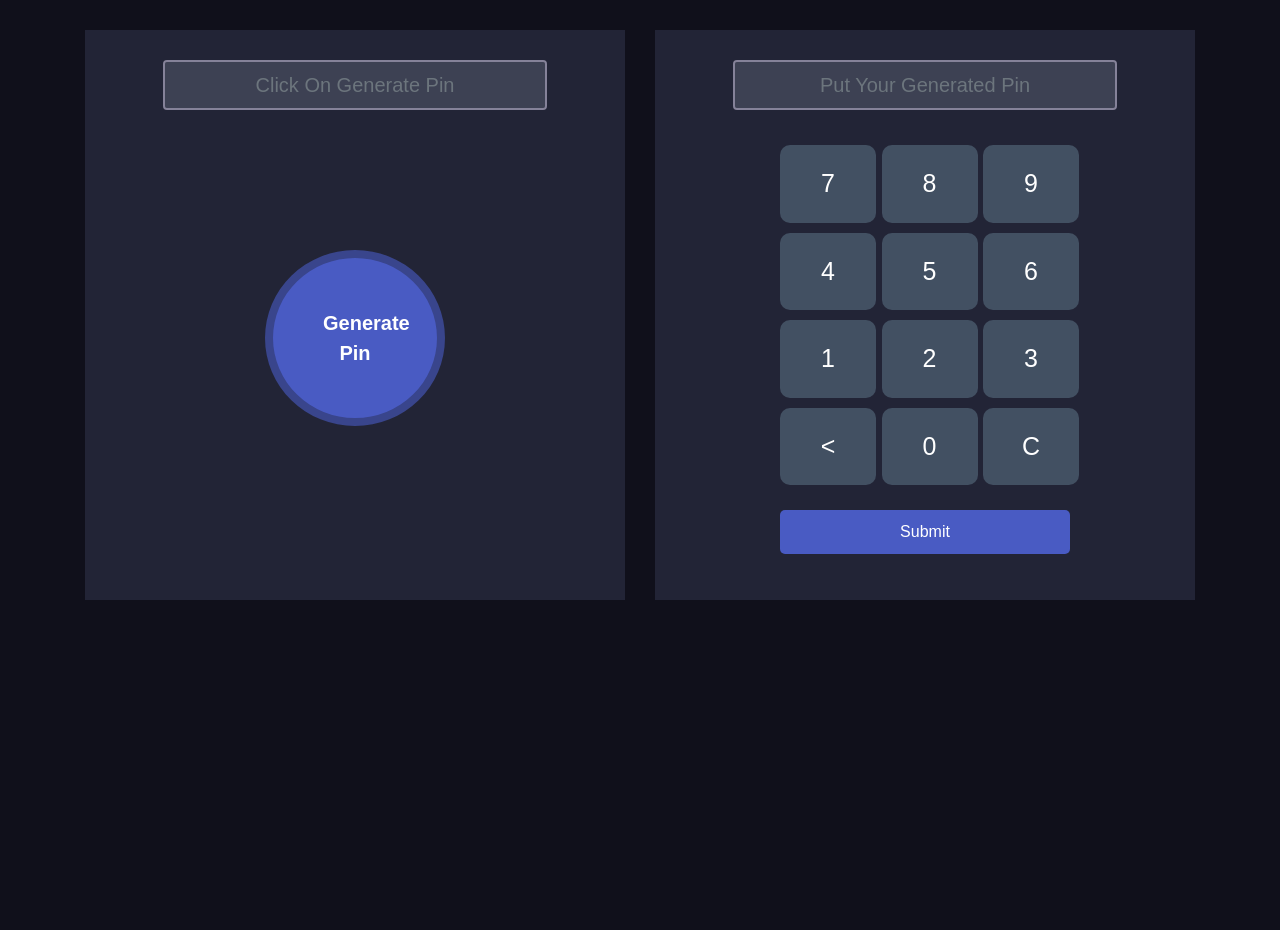
<file: index.html>
<!DOCTYPE html>
<html lang="en">

<head>
    <meta charset="UTF-8">
    <meta name="viewport" content="width=device-width, initial-scale=1.0">
    <title>Pin Generator</title>
    <link rel="stylesheet" href="https://stackpath.bootstrapcdn.com/bootstrap/4.5.0/css/bootstrap.min.css"
        integrity="sha384-9aIt2nRpC12Uk9gS9baDl411NQApFmC26EwAOH8WgZl5MYYxFfc+NcPb1dKGj7Sk" crossorigin="anonymous">
    <link rel="stylesheet" href="style.css">
</head>

<body>
    <div class="container">
        <div class="row">
            <div class="col-md-6">
                <div class="pin-generator half-width">
                    <input id="generated-num" class="form-control" type="text" placeholder="Click On Generate Pin">
                    <button onclick="generateRandom()" class="generate-btn">Generate Pin</button>
                </div>
            </div>
            <div class="col-md-6">
                <div class="input-section half-width">
                    <input id="password-input" class="form-control" type="text" placeholder="Put Your Generated Pin">
                    <div class="numbers">
                        <div class="calc-body">
                            <div class="calc-button-row">
                                <div onclick="numberButton(7)" class="button">7</div>
                                <div onclick="numberButton(8)" class="button">8</div>
                                <div onclick="numberButton(9)" class="button">9</div>
                            </div>
                            <div class="calc-button-row">
                                <div onclick="numberButton(4)" class="button">4</div>
                                <div onclick="numberButton(5)" class="button">5</div>
                                <div onclick="numberButton(6)" class="button">6</div>
                            </div>
                            <div class="calc-button-row">
                                <div onclick="numberButton(1)" class="button">1</div>
                                <div onclick="numberButton(2)" class="button">2</div>
                                <div onclick="numberButton(3)" class="button">3</div>
                            </div>
                            <div class="calc-button-row">
                                <div onclick="deleteBtn()" class="button">
                                    <</div> <div onclick="numberButton(0)" class="button">0
                                </div>
                                <div onclick="clearEverything()" class="button">C</div>
                            </div>
                            <div>
                                <button id="submit-button" onclick="submitButton()" type="submit"
                                    class="submit-btn">Submit</button>
                                <p id="action-left" class="action-left">3 try left</p>
                            </div>
                        </div>
                    </div>
                </div>
            </div>
            <div class="notify-section">
                <p id="misMatchNotification" class="notify">❌ Pin Didn't Match, Please try again</p>
                <p id="matchNotification" class="notify">✅ Pin Matched... Secret door is opening for you</p>
            </div>
        </div>
        <script src="script.js"></script>
</body>

</html>
</file>
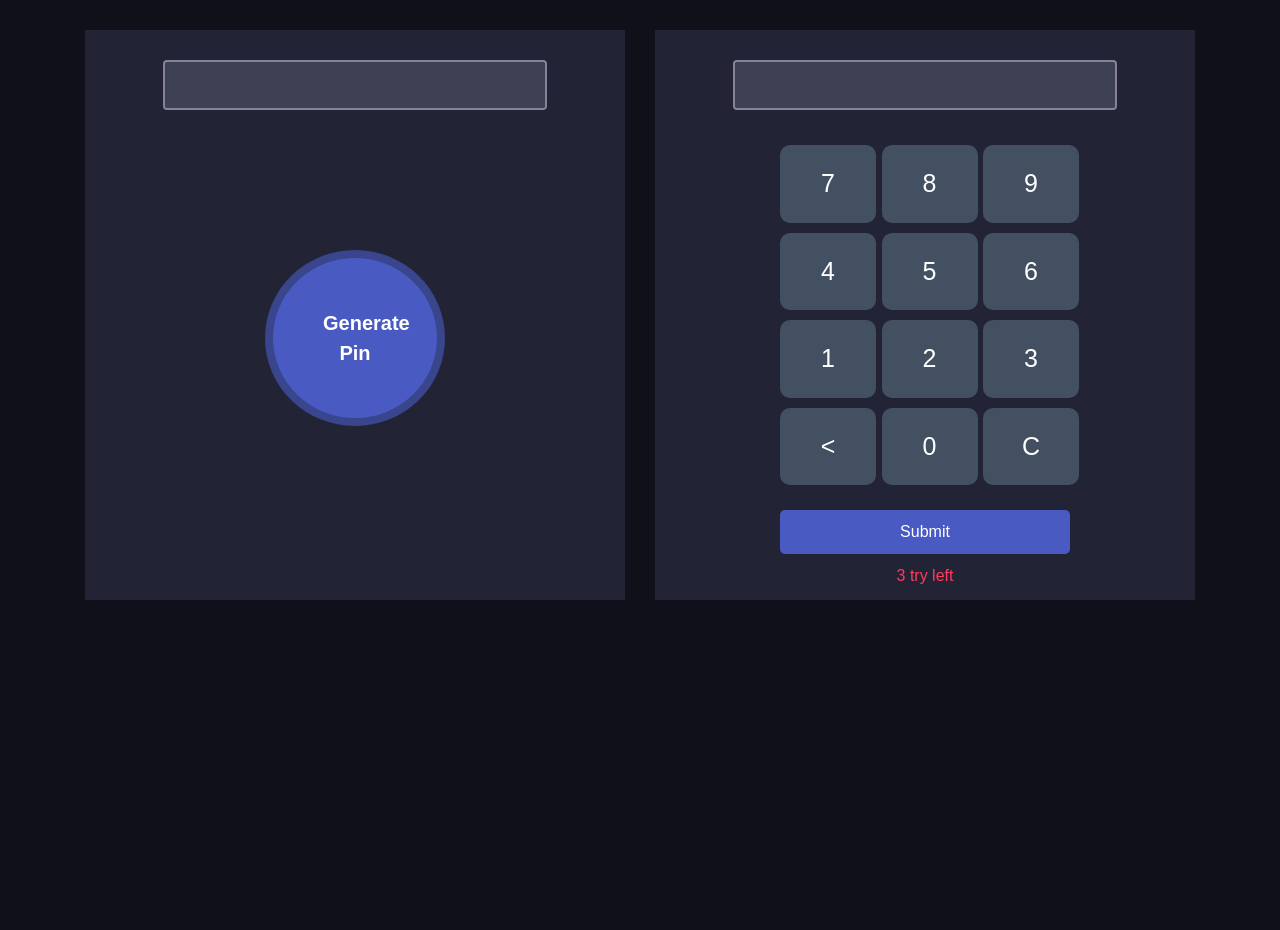
<file: pin-matcher-master/index.html>
<!DOCTYPE html>
<html lang="en">
<head>
    <meta charset="UTF-8">
    <meta name="viewport" content="width=device-width, initial-scale=1.0">
    <title>Pin Generator</title>
    <link rel="stylesheet" href="https://stackpath.bootstrapcdn.com/bootstrap/4.5.0/css/bootstrap.min.css" integrity="sha384-9aIt2nRpC12Uk9gS9baDl411NQApFmC26EwAOH8WgZl5MYYxFfc+NcPb1dKGj7Sk" crossorigin="anonymous">
    <link rel="stylesheet" href="style.css">
</head>
<body>
    <div class="container">
        <div class="row">
            <div class="col-md-6">
                <div class="pin-generator half-width">
                    <input id="generated-num" class="form-control" type="text">
                    <button onclick="generateRandom()" class="generate-btn">Generate Pin</button>
                </div>
            </div>
            <div class="col-md-6">
                <div class="input-section half-width">
                    <input id="password-input" class="form-control" type="text">
                    <div class="numbers">
                        <div class="calc-body">
                            <div class="calc-button-row">
                              <div onclick="numberButton(7)" class="button">7</div>
                              <div onclick="numberButton(8)" class="button">8</div>
                              <div onclick="numberButton(9)" class="button">9</div>
                            </div>
                            <div class="calc-button-row">
                              <div onclick="numberButton(4)" class="button">4</div>
                              <div onclick="numberButton(5)" class="button">5</div>
                              <div onclick="numberButton(6)" class="button">6</div>
                            </div>
                            <div class="calc-button-row">
                              <div onclick="numberButton(1)" class="button">1</div>
                              <div onclick="numberButton(2)" class="button">2</div>
                              <div onclick="numberButton(3)" class="button">3</div>
                            </div>
                            <div class="calc-button-row">
                                <div onclick="deleteBtn()" class="button"><</div>
                                <div onclick="numberButton(0)" class="button">0</div>
                                <div onclick="clearEverything()" class="button">C</div>
                            </div>
                            <div>
                                <button onclick="submitButton()" type="submit" class="submit-btn">Submit</button>
                                <p class="action-left">3 try left</p>
                            </div>
                    </div>
                </div>
            </div>
        </div>
        <div class="notify-section">
            <p id="misMatchNotification" class="notify">❌ Pin Didn't Match, Please try again</p>
            <p id="matchNotification" class="notify">✅ Pin Matched... Secret door is opening for you</p>
        </div>
    </div>
    <script src="script.js"></script>
</body>
</html>
</file>
<file: style.css>
* {
    box-sizing: border-box;
}

body {
    background: #10101B;
    height: 100vh;
}

.container {
    margin-top: 30px;
}

.half-width {
    height: 570px;
    background: #222436;
    padding: 30px;
    text-align: center;
}

.generate-btn {
    margin-top: 140px;
    width: 180px;
    padding: 50px;
    border-radius: 50%;
    border: 8px solid #39458C;
    background-color: #495BC3;
    color: #ffffff;
    font-weight: bold;
    font-size: 20px;
    text-align: center;
}

.generate-btn:focus {
    outline: none;
    box-shadow: none;
}

.generate-btn:hover {
    border: 8px solid #3e498b;
    background-color: #4154c2;
    color: #dddbdb;
}

input[type='text'] {
    background-color: #3D4153;
    padding: 10px 0px;
    color: #ffffff;
    width: 80%;
    margin: 0 auto;
    border: 2px solid #858299;
    height: 50px;
    padding: 10px;
    font-size: 20px;
    text-align: center;
}

input[type='text']:focus {
    background-color: #3D4153;
    color: #fff;
    font-size: 20px;
}

.numbers {
    margin: 30px 0;
}

.calc-typed {
    margin-top: 20px;
    font-size: 45px;
    text-align: right;
    color: #fff;
}

.calc-button-row {
    width: 100%;
}

.button {
    width: 20%;
    background: #425062;
    color: #fff;
    padding: 20px 0;
    margin: 5px;
    display: inline-block;
    font-size: 25px;
    text-align: center;
    vertical-align: middle;
    margin-right: -4px;
    border-radius: 10px;
    cursor: pointer;
}

.button:hover {
    background: #96bbe9;
}

.blink-me {
    color: #E0B612;
}

.submit-btn {
    border: none;
    margin-top: 20px;
    padding: 10px 120px;
    border-radius: 5px;
    background: #495BC3;
    color: #fff;
}

.submit-btn:hover {
    background: #78a0d1;
}

.notify {
    color: #fff;
    text-align: center;
    margin: 0 auto;
    background: #222436;
    margin-top: 20px;
    border-radius: 15px;
    padding: 5px 20px;
}

.notify-section {
    width: 35%;
    margin: 0 auto;
}

.action-left {
    color: #FF3C5F;
    margin-top: 10px;
}
</file>
<file: pin-matcher-master/style.css>
*{
    box-sizing: border-box;
}
body {
    background: #10101B;
    height: 100vh;
}
.container {
    margin-top: 30px;
}

.half-width {
    height: 570px;
    background: #222436;
    padding: 30px;
    text-align: center;
}
.generate-btn{
    margin-top: 140px;
    width: 180px;
    padding: 50px;
    border-radius: 50%;
    border: 8px solid #39458C;
    background-color: #495BC3;
    color: #ffffff;
    font-weight: bold;
    font-size: 20px;
    text-align: center;
}
.generate-btn:focus{
    outline: none;
    box-shadow: none;
}

input[type='text']{
    background-color: #3D4153;
    padding: 10px 0px;
    color: #ffffff;
    width: 80%;
    margin: 0 auto;
    border: 2px solid #858299;
    height: 50px;
    padding: 10px;
}
input[type='text']:focus {
    background-color: #3D4153;
    color: #fff;
    font-size: 20px;
}
.numbers {
    margin: 30px 0;
}

.calc-typed {
margin-top: 20px;
font-size: 45px;
text-align: right;
color: #fff;
}

.calc-button-row {
width: 100%;
}

.button {
width: 20%;
background: #425062;
color: #fff;
padding: 20px 0;
margin: 5px;
display: inline-block;
font-size: 25px;
text-align: center;
vertical-align: middle;
margin-right: -4px;
border-radius: 10px;
cursor: pointer;
}
.blink-me {
color: #E0B612;
}
.submit-btn {
    border: none;
    margin-top: 20px;
    padding: 10px 120px;
    border-radius: 5px;
    background: #495BC3;
    color: #fff;
}
.notify {
    color: #fff;
    text-align: center;
    margin: 0 auto;
    background: #222436;
    margin-top: 20px;
    border-radius: 15px;
    padding: 5px 20px;
}
.notify-section{
    width: 35%;
    margin: 0 auto;
}
.action-left {
    color: #FF3C5F;
    margin-top: 10px;
}
</file>
